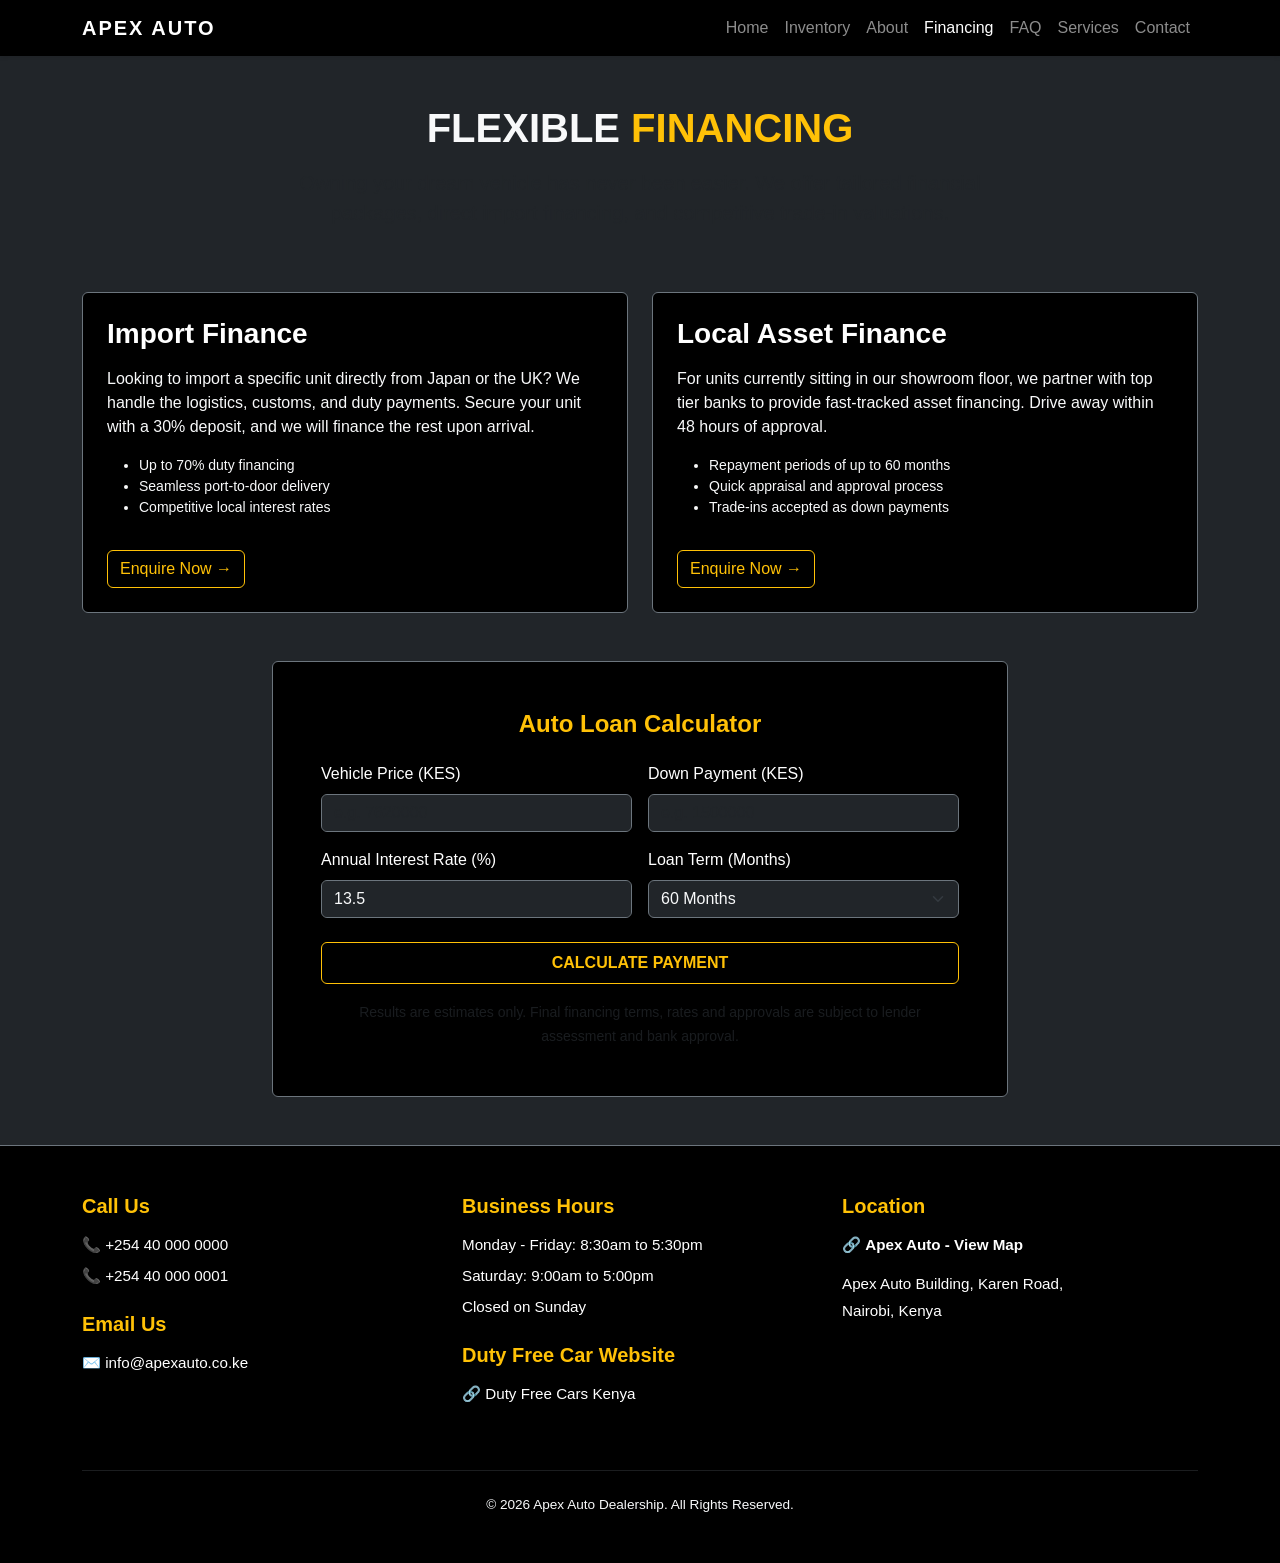
<file: financing.html>
<!DOCTYPE html>
<html lang="en">
<head>
    <meta charset="UTF-8">
    <meta name="viewport" content="width=device-width, initial-scale=1.0">
    <title>Financing | Apex Auto</title>
    
    <link href="https://cdn.jsdelivr.net/npm/bootstrap@5.3.0/dist/css/bootstrap.min.css" rel="stylesheet">
    <link rel="stylesheet" href="style.css">
</head>
<body class="bg-dark text-light">

    <nav class="navbar navbar-expand-lg navbar-dark bg-black shadow-sm">
        <div class="container">
            <a class="navbar-brand fw-bold text-uppercase tracking-wide" href="index.html">Apex Auto</a>
            
            <button class="navbar-toggler" type="button" data-bs-toggle="collapse" data-bs-target="#navbarNav" aria-controls="navbarNav" aria-expanded="false" aria-label="Toggle navigation">
                <span class="navbar-toggler-icon"></span>
            </button>
            
            <div class="collapse navbar-collapse" id="navbarNav">
                <ul class="navbar-nav ms-auto">
                    <li class="nav-item"><a class="nav-link" href="index.html">Home</a></li>
                    <li class="nav-item"><a class="nav-link" href="inventory.html">Inventory</a></li>
                    <li class="nav-item"><a class="nav-link" href="about.html">About</a></li>
                    <li class="nav-item"><a class="nav-link active" aria-current="page" href="financing.html">Financing</a></li>
                    <li class="nav-item"><a class="nav-link" href="faq.html">FAQ</a></li>
                    <li class="nav-item"><a class="nav-link" href="services.html">Services</a></li>
                    <li class="nav-item"><a class="nav-link" href="contact.html">Contact</a></li>
                </ul>
            </div>
        </div>
    </nav>

    <div class="container mt-5 mb-5">
        
        <div class="row text-center mb-5">
            <div class="col-12">
                <h1 class="text-uppercase fw-bold mb-3">Flexible <span class="text-warning">Financing</span></h1>
                <p class="text-muted lead mx-auto" style="max-width: 700px;">Owning your dream vehicle has never been easier. We offer tailored financial packages, direct import financing, and competitive trade-in valuations.</p>
            </div>
        </div>

        <div class="row g-4 mb-5">
            <div class="col-6">
                <div class="p-4 bg-black rounded h-100 border border-secondary">
                    <h3 class="fw-bold text-white mb-3">Import Finance</h3>

                    <p class="text-light">
                        Looking to import a specific unit directly from Japan or the UK? We handle the logistics, customs, and duty payments. Secure your unit with a 30% deposit, and we will finance the rest upon arrival.
                    </p>

                    <ul class="text-light small mt-3">
                        <li>Up to 70% duty financing</li>
                        <li>Seamless port-to-door delivery</li>
                        <li>Competitive local interest rates</li>
                    </ul>

                    <a href="contact.html" class="btn btn-outline-warning mt-3">
                        Enquire Now →
                    </a>
                </div>
            </div>
            
            <div class="col-6">
                <div class="p-4 bg-black rounded h-100 border border-secondary">
                    <h3 class="fw-bold text-white mb-3">Local Asset Finance</h3>

                    <p class="text-light">
                        For units currently sitting in our showroom floor, we partner with top tier banks to provide fast-tracked asset financing. Drive away within 48 hours of approval.
                    </p>

                    <ul class="text-light small mt-3">
                        <li>Repayment periods of up to 60 months</li>
                        <li>Quick appraisal and approval process</li>
                        <li>Trade-ins accepted as down payments</li>
                    </ul>

                    <a href="contact.html" class="btn btn-outline-warning mt-3">
                        Enquire Now →
                    </a>
                </div>
            </div>
        </div>
         <div class="row justify-content-center">
            <div class="col-md-8">
                <div class="card bg-black border-secondary">
                    <div class="card-body p-5">
                        <h4 class="text-warning mb-4 text-center fw-bold">Auto Loan Calculator</h4>

                        <form id="loanCalculator">
                            <div class="row g-3">
                                <div class="col-md-6">
                                    <label for="vehiclePrice" class="form-label text-white">Vehicle Price (KES)</label>
                                    <input type="number" class="form-control bg-dark text-light border-secondary" id="vehiclePrice" placeholder="e.g. 7620000" required>
                                </div>

                                <div class="col-md-6">
                                    <label for="downPayment" class="form-label text-white">Down Payment (KES)</label>
                                    <input type="number" class="form-control bg-dark text-light border-secondary" id="downPayment" placeholder="e.g. 1500000" required>
                                </div>

                                <div class="col-md-6">
                                    <label for="interestRate" class="form-label text-white">Annual Interest Rate (%)</label>
                                    <input type="number" step="0.1" class="form-control bg-dark text-light border-secondary" id="interestRate" value="13.5" required>
                                </div>

                                <div class="col-md-6">
                                    <label for="loanTerm" class="form-label text-white">Loan Term (Months)</label>
                                    <select class="form-select bg-dark text-light border-secondary" id="loanTerm">
                                        <option value="12">12 Months</option>
                                        <option value="24">24 Months</option>
                                        <option value="36">36 Months</option>
                                        <option value="48">48 Months</option>
                                        <option selected value="60">60 Months</option>
                                    </select>
                                </div>
                            </div>

                            <button type="submit" class="btn btn-outline-warning w-100 mt-4 py-2 fw-bold text-uppercase">
                                Calculate Payment
                            </button>
                        </form>

                        <div id="calculatorResult" class="mt-4 pt-4 border-top border-secondary text-center d-none">
                            <h5 class="text-white mb-2">Estimated Monthly Payment</h5>
                            <h2 class="text-warning fw-bold mb-0" id="monthlyPaymentResult">KES 0</h2>

                            <p class="text-muted mt-2 mb-0">
                                Total Interest Paid:
                                <span id="totalInterestResult" class="text-white">KES 0</span>
                            </p>
                        </div>

                        <div class="mt-3 text-center">
                            <small class="text-muted">
                                Results are estimates only. Final financing terms, rates and approvals are subject to lender assessment and bank approval.
                            </small>
                        </div>

                    </div>
                </div>
            </div>
        </div>
    </div> <footer class="bg-black text-light py-5 mt-5 border-top border-secondary">
        <div class="container">
            <div class="row g-4">
                
                <div class="col-lg-4">
                    <h5 class="text-warning fw-bold mb-3">Call Us</h5>
                    <ul class="list-unstyled text-white mb-4" style="font-size: 0.95rem;">
                        <li class="mb-2">📞 +254 40 000 0000</li>
                        <li class="mb-2">📞 +254 40 000 0001</li>
                    </ul>
                    
                    <h5 class="text-warning fw-bold mb-3">Email Us</h5>
                    <ul class="list-unstyled text-white" style="font-size: 0.95rem;">
                        <li>✉️ info@apexauto.co.ke</li>
                    </ul>
                </div>

                <div class="col-lg-4">
                    <h5 class="text-warning fw-bold mb-3">Business Hours</h5>
                    <ul class="list-unstyled text-white mb-4" style="font-size: 0.95rem;">
                        <li class="mb-2">Monday - Friday: 8:30am to 5:30pm</li>
                        <li class="mb-2">Saturday: 9:00am to 5:00pm</li>
                        <li class="mb-2">Closed on Sunday</li>
                    </ul>
                    
                    <h5 class="text-warning fw-bold mb-3">Duty Free Car Website</h5>
                    <ul class="list-unstyled text-white" style="font-size: 0.95rem;">
                        <li>🔗 <a href="#" class="text-white text-decoration-none">Duty Free Cars Kenya</a></li>
                    </ul>
                </div>

                <div class="col-lg-4">
                    <h5 class="text-warning fw-bold mb-3">Location</h5>
                    <ul class="list-unstyled text-white" style="font-size: 0.95rem;">
                        <li class="mb-3">🔗 <a href="#" class="text-white text-decoration-none fw-bold">Apex Auto - View Map</a></li>
                        <li class="mb-1">Apex Auto Building, Karen Road,</li>
                        <li>Nairobi, Kenya</li>
                    </ul>
                </div>

            </div>
            
            <hr class="border-secondary mt-5 mb-4">
            
            <div class="text-center text-light" style="font-size: 0.85rem;">
                &copy; 2026 Apex Auto Dealership. All Rights Reserved.
            </div>
        </div>
    </footer>

    <script src="https://cdn.jsdelivr.net/npm/bootstrap@5.3.0/dist/js/bootstrap.bundle.min.js"></script>
    <script>
    document.getElementById("loanCalculator").addEventListener("submit", function(e) {
        e.preventDefault();

        const vehiclePrice = parseFloat(document.getElementById("vehiclePrice").value);
        const downPayment = parseFloat(document.getElementById("downPayment").value);
        const annualRate = parseFloat(document.getElementById("interestRate").value);
        const months = parseInt(document.getElementById("loanTerm").value);

        const principal = vehiclePrice - downPayment;

        if (principal <= 0) {
            alert("Down payment must be less than the vehicle price.");
            return;
        }

        let monthlyPayment;

        // FIX: Handle 0% interest to prevent NaN errors (divide by zero)
        if (annualRate === 0) {
            monthlyPayment = principal / months;
        } else {
            const monthlyRate = annualRate / 100 / 12;
            monthlyPayment = 
                principal * (monthlyRate * Math.pow(1 + monthlyRate, months)) / 
                (Math.pow(1 + monthlyRate, months) - 1);
        }

        const totalPaid = monthlyPayment * months;
        const totalInterest = totalPaid - principal;

        document.getElementById("monthlyPaymentResult").textContent = 
            "KES " + monthlyPayment.toLocaleString(undefined, { 
                maximumFractionDigits: 0 
            });

        document.getElementById("totalInterestResult").textContent = 
            "KES " + totalInterest.toLocaleString(undefined, { 
                maximumFractionDigits: 0 
            });

        document.getElementById("calculatorResult").classList.remove("d-none");
    });
    </script>
</body>
</html>
</file>
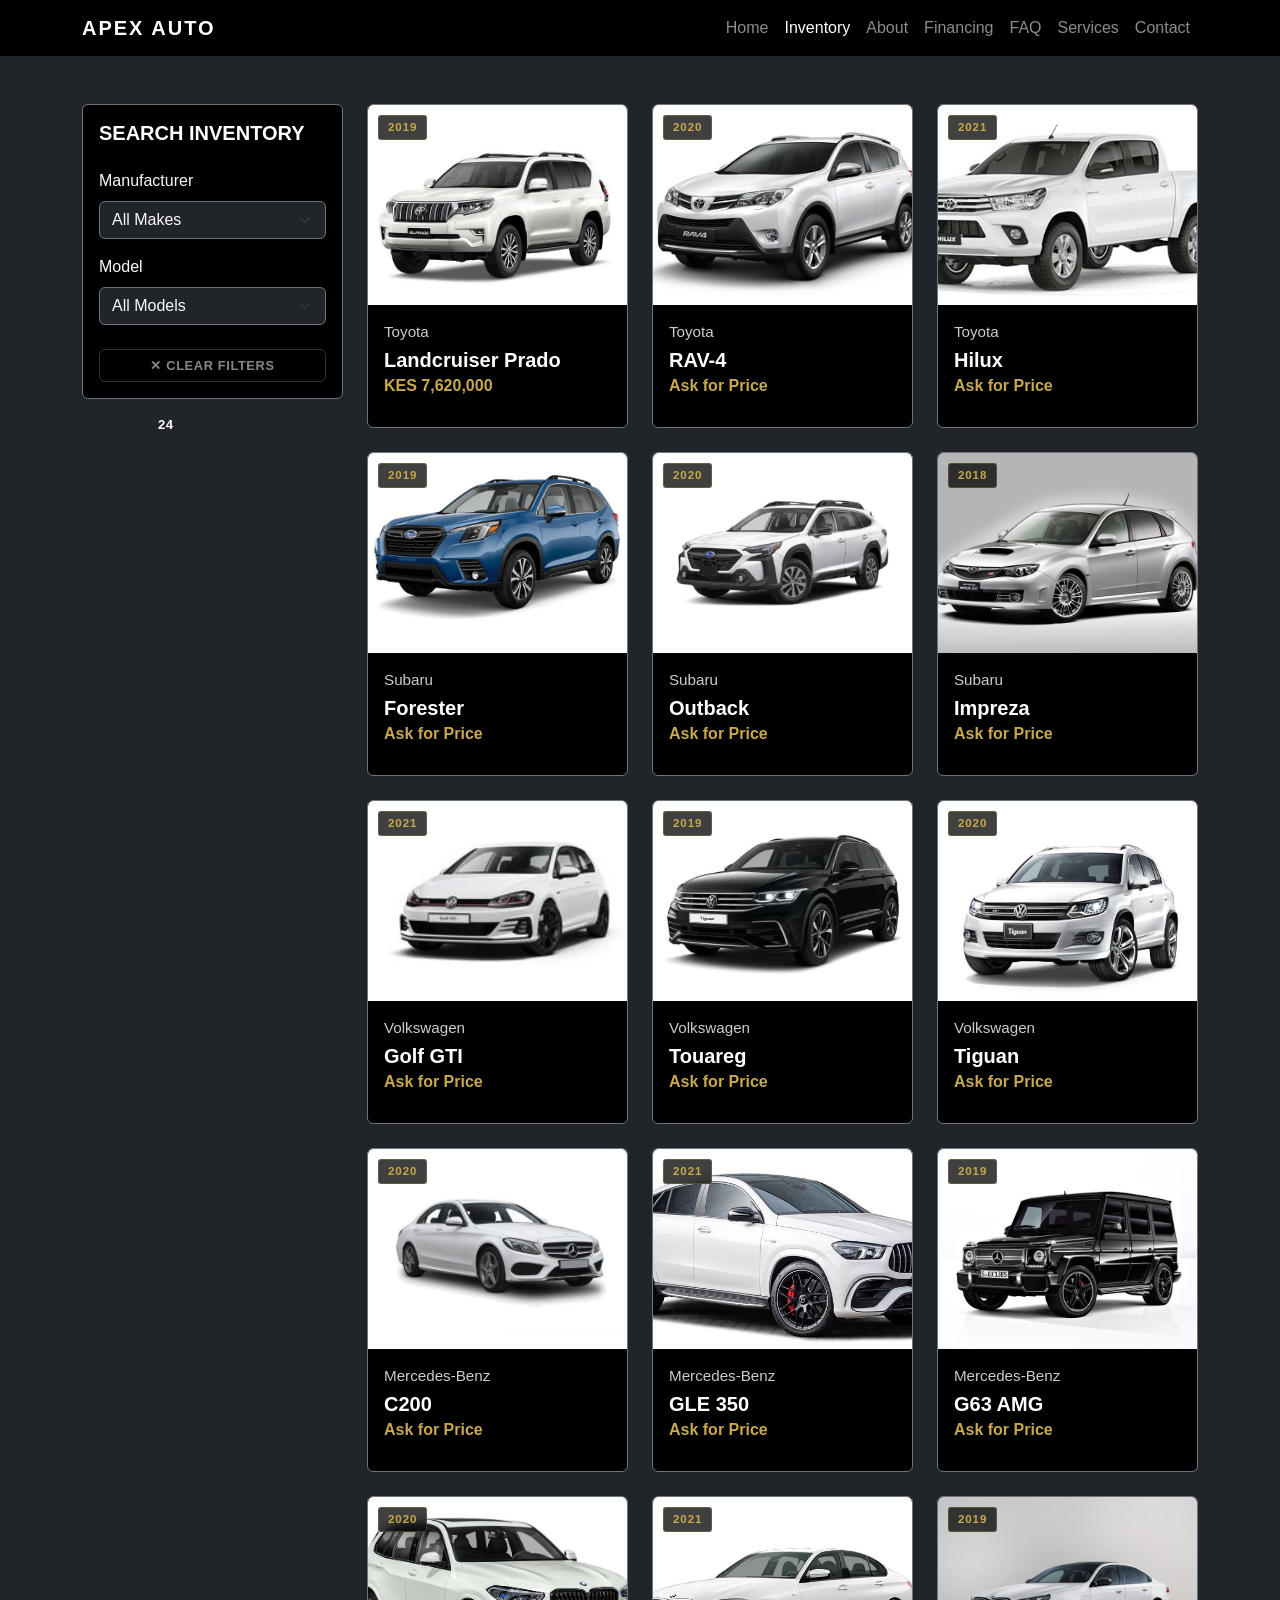
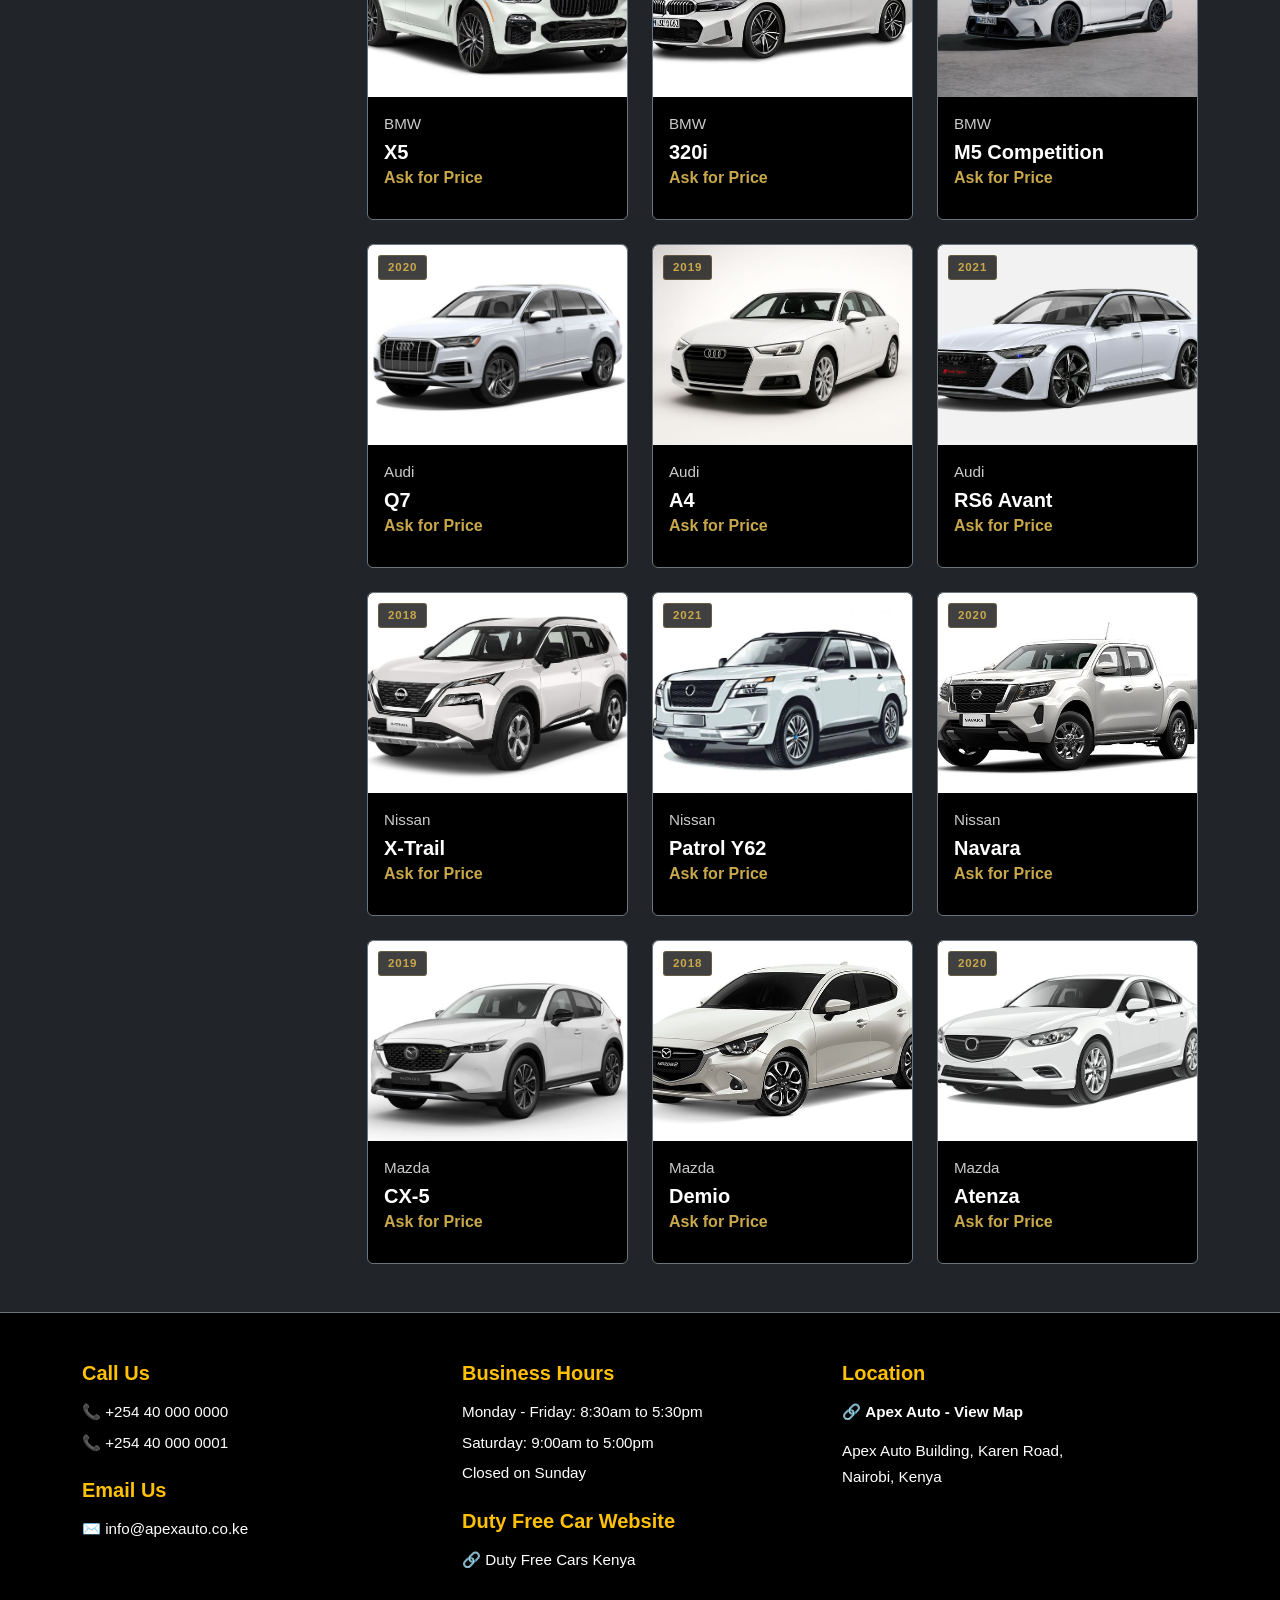
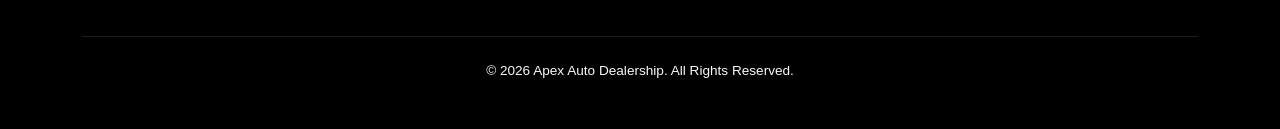
<file: inventory.html>
<!DOCTYPE html>
<html lang="en">
<head>
    <meta charset="UTF-8">
    <meta name="viewport" content="width=device-width, initial-scale=1.0">
    <title>Inventory | Apex Auto</title>
    
    <link href="https://cdn.jsdelivr.net/npm/bootstrap@5.3.0/dist/css/bootstrap.min.css" rel="stylesheet">
    <link rel="stylesheet" href="style.css">
    <style>
        .car-card .card {
            transition: transform 0.2s ease, border-color 0.2s ease, box-shadow 0.2s ease;
        }
        .car-card .card:hover {
            transform: translateY(-4px);
            border-color: #c9a84c !important;
            box-shadow: 0 0 18px rgba(201, 168, 76, 0.25);
        }
        .car-card .card-img-top {
            transition: transform 0.35s ease;
            overflow: hidden;
        }
        .car-card .card:hover .card-img-top {
            transform: scale(1.04);
        }
        .car-card .card {
            overflow: hidden;
        }
        @keyframes fadeInUp {
            from { opacity: 0; transform: translateY(14px); }
            to   { opacity: 1; transform: translateY(0); }
        }
        .car-card {
            animation: fadeInUp 0.35s ease both;
        }
        .year-badge {
            position: absolute;
            top: 10px;
            left: 10px;
            background: rgba(0,0,0,0.75);
            color: #c9a84c;
            font-size: 0.72rem;
            font-weight: 700;
            letter-spacing: 0.08em;
            padding: 3px 9px;
            border-radius: 3px;
            border: 1px solid #c9a84c44;
            backdrop-filter: blur(4px);
        }
        .card-img-wrapper {
            position: relative;
            overflow: hidden;
        }
        #resultsBar {
            font-size: 0.82rem;
            letter-spacing: 0.04em;
        }
        #emptyState {
            display: none;
            color: #666;
        }
        .form-select:focus, .form-control:focus {
            border-color: #c9a84c !important;
            box-shadow: 0 0 0 0.2rem rgba(201, 168, 76, 0.18) !important;
        }
        .btn-gold {
            background: #c9a84c;
            color: #000;
            font-weight: 700;
            letter-spacing: 0.08em;
            border: none;
        }
        .btn-gold:hover {
            background: #e0bf6a;
            color: #000;
        }
        .btn-clear {
            font-size: 0.8rem;
            color: #888;
            background: none;
            border: 1px solid #333;
            letter-spacing: 0.05em;
        }
        .btn-clear:hover {
            border-color: #c9a84c;
            color: #c9a84c;
        }
        .car-model-name {
            font-size: 0.95rem;
            color: #ccc;
            margin-bottom: 2px;
        }
        .car-price {
            color: #c9a84c !important;
        }
    </style>
</head>
<body class="bg-dark text-light">

    <!-- NAVIGATION BAR -->
    <nav class="navbar navbar-expand-lg navbar-dark bg-black shadow-sm">
        <div class="container">
            <a class="navbar-brand fw-bold text-uppercase tracking-wide" href="index.html">Apex Auto</a>
            <button class="navbar-toggler" type="button" data-bs-toggle="collapse" data-bs-target="#navbarNav">
                <span class="navbar-toggler-icon"></span>
            </button>
            <div class="collapse navbar-collapse" id="navbarNav">
                <ul class="navbar-nav ms-auto">
                    <li class="nav-item"><a class="nav-link" href="index.html">Home</a></li>
                    <li class="nav-item"><a class="nav-link active" href="inventory.html">Inventory</a></li>
                    <li class="nav-item"><a class="nav-link" href="about.html">About</a></li>
                    <li class="nav-item"><a class="nav-link" href="financing.html">Financing</a></li>
                    <li class="nav-item"><a class="nav-link" href="faq.html">FAQ</a></li>
                    <li class="nav-item"><a class="nav-link" href="services.html">Services</a></li>
                    <li class="nav-item"><a class="nav-link" href="contact.html">Contact</a></li>
                </ul>
            </div>
        </div>
    </nav>

    <!-- INVENTORY SECTION -->
    <div class="container mt-5 mb-5">
        <div class="row">

            <!-- FILTER SIDEBAR -->
            <div class="col-lg-3 mb-4">
                <div class="card bg-black border-secondary">
                    <div class="card-body">
                        <h5 class="card-title text-uppercase fw-bold text-white mb-4">Search Inventory</h5>

                        <div class="mb-3">
                            <label for="makeFilter" class="form-label text-light">Manufacturer</label>
                            <select class="form-select bg-dark text-light border-secondary" id="makeFilter">
                                <option value="all">All Makes</option>
                                <option value="Toyota">Toyota</option>
                                <option value="Subaru">Subaru</option>
                                <option value="Volkswagen">Volkswagen</option>
                                <option value="Mercedes-Benz">Mercedes-Benz</option>
                                <option value="BMW">BMW</option>
                                <option value="Audi">Audi</option>
                                <option value="Nissan">Nissan</option>
                                <option value="Mazda">Mazda</option>
                            </select>
                        </div>

                        <div class="mb-3" id="modelFilterWrapper">
                            <label for="modelFilter" class="form-label text-light">Model</label>
                            <select class="form-select bg-dark text-light border-secondary" id="modelFilter">
                                <option value="all">All Models</option>
                            </select>
                        </div>

                        <button type="button" class="btn btn-clear w-100 mt-2 text-uppercase fw-bold" id="clearFilters">
                            ✕ Clear Filters
                        </button>
                    </div>
                </div>

                <div id="resultsBar" class="mt-3 text-muted text-uppercase px-1">
                    Showing <span id="resultCount" class="text-white fw-bold">24</span> vehicles
                </div>
            </div>

            <!-- CAR GRID -->
            <div class="col-lg-9">
                <div class="row g-4" id="inventoryGrid">

                    <!-- TOYOTA -->
                    <div class="col-md-6 col-xl-4 car-card" data-make="Toyota" data-model="Landcruiser Prado">
                        <div class="card bg-black border-secondary h-100">
                            <div class="card-img-wrapper">
                                <img src="images/Toyota Prado.jpeg" class="card-img-top" alt="Toyota Landcruiser Prado" style="height:200px;object-fit:cover;background:#222;">
                                <span class="year-badge">2019</span>
                            </div>
                            <div class="card-body">
                                <p class="car-model-name mb-1">Toyota</p>
                                <h5 class="card-title fw-bold text-white mb-1">Landcruiser Prado</h5>
                                <h6 class="car-price fw-bold mb-3">KES 7,620,000</h6>
                            </div>
                        </div>
                    </div>
                    <div class="col-md-6 col-xl-4 car-card" data-make="Toyota" data-model="RAV-4">
                        <div class="card bg-black border-secondary h-100">
                            <div class="card-img-wrapper">
                                <img src="images/Rav4 White.jpeg" class="card-img-top" alt="Toyota RAV-4" style="height:200px;object-fit:cover;background:#222;">
                                <span class="year-badge">2020</span>
                            </div>
                            <div class="card-body">
                                <p class="car-model-name mb-1">Toyota</p>
                                <h5 class="card-title fw-bold text-white mb-1">RAV-4</h5>
                                <h6 class="car-price fw-bold mb-3">Ask for Price</h6>
                            </div>
                        </div>
                    </div>
                    <div class="col-md-6 col-xl-4 car-card" data-make="Toyota" data-model="Hilux">
                        <div class="card bg-black border-secondary h-100">
                            <div class="card-img-wrapper">
                                <img src="images/Hilux.jpeg" class="card-img-top" alt="Toyota Hilux" style="height:200px;object-fit:cover;background:#222;">
                                <span class="year-badge">2021</span>
                            </div>
                            <div class="card-body">
                                <p class="car-model-name mb-1">Toyota</p>
                                <h5 class="card-title fw-bold text-white mb-1">Hilux</h5>
                                <h6 class="car-price fw-bold mb-3">Ask for Price</h6>
                            </div>
                        </div>
                    </div>

                    <!-- SUBARU -->
                    <div class="col-md-6 col-xl-4 car-card" data-make="Subaru" data-model="Forester">
                        <div class="card bg-black border-secondary h-100">
                            <div class="card-img-wrapper">
                                <img src="images/Subaru Forester.jpeg" class="card-img-top" alt="Subaru Forester" style="height:200px;object-fit:cover;background:#222;">
                                <span class="year-badge">2019</span>
                            </div>
                            <div class="card-body">
                                <p class="car-model-name mb-1">Subaru</p>
                                <h5 class="card-title fw-bold text-white mb-1">Forester</h5>
                                <h6 class="car-price fw-bold mb-3">Ask for Price</h6>
                            </div>
                        </div>
                    </div>
                    <div class="col-md-6 col-xl-4 car-card" data-make="Subaru" data-model="Outback">
                        <div class="card bg-black border-secondary h-100">
                            <div class="card-img-wrapper">
                                <img src="images/Subaru Outback.jpeg" class="card-img-top" alt="Subaru Outback" style="height:200px;object-fit:cover;background:#222;">
                                <span class="year-badge">2020</span>
                            </div>
                            <div class="card-body">
                                <p class="car-model-name mb-1">Subaru</p>
                                <h5 class="card-title fw-bold text-white mb-1">Outback</h5>
                                <h6 class="car-price fw-bold mb-3">Ask for Price</h6>
                            </div>
                        </div>
                    </div>
                    <div class="col-md-6 col-xl-4 car-card" data-make="Subaru" data-model="Impreza">
                        <div class="card bg-black border-secondary h-100">
                            <div class="card-img-wrapper">
                                <img src="images/Subaru Impreza WRX STi.jpeg" class="card-img-top" alt="Subaru Impreza" style="height:200px;object-fit:cover;background:#222;">
                                <span class="year-badge">2018</span>
                            </div>
                            <div class="card-body">
                                <p class="car-model-name mb-1">Subaru</p>
                                <h5 class="card-title fw-bold text-white mb-1">Impreza</h5>
                                <h6 class="car-price fw-bold mb-3">Ask for Price</h6>
                            </div>
                        </div>
                    </div>

                    <!-- VOLKSWAGEN -->
                    <div class="col-md-6 col-xl-4 car-card" data-make="Volkswagen" data-model="Golf GTI">
                        <div class="card bg-black border-secondary h-100">
                            <div class="card-img-wrapper">
                                <img src="images/2018 Volkswagen Golf GTI Original brings three___.jpeg" class="card-img-top" alt="Volkswagen Golf GTI" style="height:200px;object-fit:cover;background:#222;">
                                <span class="year-badge">2021</span>
                            </div>
                            <div class="card-body">
                                <p class="car-model-name mb-1">Volkswagen</p>
                                <h5 class="card-title fw-bold text-white mb-1">Golf GTI</h5>
                                <h6 class="car-price fw-bold mb-3">Ask for Price</h6>
                            </div>
                        </div>
                    </div>
                    <div class="col-md-6 col-xl-4 car-card" data-make="Volkswagen" data-model="Touareg">
                        <div class="card bg-black border-secondary h-100">
                            <div class="card-img-wrapper">
                                <img src="images/Touareg.jpeg" class="card-img-top" alt="Volkswagen Touareg" style="height:200px;object-fit:cover;background:#222;">
                                <span class="year-badge">2019</span>
                            </div>
                            <div class="card-body">
                                <p class="car-model-name mb-1">Volkswagen</p>
                                <h5 class="card-title fw-bold text-white mb-1">Touareg</h5>
                                <h6 class="car-price fw-bold mb-3">Ask for Price</h6>
                            </div>
                        </div>
                    </div>
                    <div class="col-md-6 col-xl-4 car-card" data-make="Volkswagen" data-model="Tiguan">
                        <div class="card bg-black border-secondary h-100">
                            <div class="card-img-wrapper">
                                <img src="images/2012 Volkswagen Tiguan R-Line.jpeg" class="card-img-top" alt="Volkswagen Tiguan" style="height:200px;object-fit:cover;background:#222;">
                                <span class="year-badge">2020</span>
                            </div>
                            <div class="card-body">
                                <p class="car-model-name mb-1">Volkswagen</p>
                                <h5 class="card-title fw-bold text-white mb-1">Tiguan</h5>
                                <h6 class="car-price fw-bold mb-3">Ask for Price</h6>
                            </div>
                        </div>
                    </div>

                    <!-- MERCEDES-BENZ -->
                    <div class="col-md-6 col-xl-4 car-card" data-make="Mercedes-Benz" data-model="C200">
                        <div class="card bg-black border-secondary h-100">
                            <div class="card-img-wrapper">
                                <img src="images/C200.jpeg" class="card-img-top" alt="Mercedes-Benz C200" style="height:200px;object-fit:cover;background:#222;">
                                <span class="year-badge">2020</span>
                            </div>
                            <div class="card-body">
                                <p class="car-model-name mb-1">Mercedes-Benz</p>
                                <h5 class="card-title fw-bold text-white mb-1">C200</h5>
                                <h6 class="car-price fw-bold mb-3">Ask for Price</h6>
                            </div>
                        </div>
                    </div>
                    <div class="col-md-6 col-xl-4 car-card" data-make="Mercedes-Benz" data-model="GLE 350">
                        <div class="card bg-black border-secondary h-100">
                            <div class="card-img-wrapper">
                                <img src="images/GLE 350.jpeg" class="card-img-top" alt="Mercedes-Benz GLE 350" style="height:200px;object-fit:cover;background:#222;">
                                <span class="year-badge">2021</span>
                            </div>
                            <div class="card-body">
                                <p class="car-model-name mb-1">Mercedes-Benz</p>
                                <h5 class="card-title fw-bold text-white mb-1">GLE 350</h5>
                                <h6 class="car-price fw-bold mb-3">Ask for Price</h6>
                            </div>
                        </div>
                    </div>
                    <div class="col-md-6 col-xl-4 car-card" data-make="Mercedes-Benz" data-model="G63 AMG">
                        <div class="card bg-black border-secondary h-100">
                            <div class="card-img-wrapper">
                                <img src="images/Mercedes G-Class AMG.jpeg" class="card-img-top" alt="Mercedes-Benz G63 AMG" style="height:200px;object-fit:cover;background:#222;">
                                <span class="year-badge">2019</span>
                            </div>
                            <div class="card-body">
                                <p class="car-model-name mb-1">Mercedes-Benz</p>
                                <h5 class="card-title fw-bold text-white mb-1">G63 AMG</h5>
                                <h6 class="car-price fw-bold mb-3">Ask for Price</h6>
                            </div>
                        </div>
                    </div>

                    <!-- BMW -->
                    <div class="col-md-6 col-xl-4 car-card" data-make="BMW" data-model="X5">
                        <div class="card bg-black border-secondary h-100">
                            <div class="card-img-wrapper">
                                <img src="images/2020 BMW X5.jpeg" class="card-img-top" alt="BMW X5" style="height:200px;object-fit:cover;background:#222;">
                                <span class="year-badge">2020</span>
                            </div>
                            <div class="card-body">
                                <p class="car-model-name mb-1">BMW</p>
                                <h5 class="card-title fw-bold text-white mb-1">X5</h5>
                                <h6 class="car-price fw-bold mb-3">Ask for Price</h6>
                            </div>
                        </div>
                    </div>
                    <div class="col-md-6 col-xl-4 car-card" data-make="BMW" data-model="320i">
                        <div class="card bg-black border-secondary h-100">
                            <div class="card-img-wrapper">
                                <img src="images/320i.jpeg" class="card-img-top" alt="BMW 320i" style="height:200px;object-fit:cover;background:#222;">
                                <span class="year-badge">2021</span>
                            </div>
                            <div class="card-body">
                                <p class="car-model-name mb-1">BMW</p>
                                <h5 class="card-title fw-bold text-white mb-1">320i</h5>
                                <h6 class="car-price fw-bold mb-3">Ask for Price</h6>
                            </div>
                        </div>
                    </div>
                    <div class="col-md-6 col-xl-4 car-card" data-make="BMW" data-model="M5 Competition">
                        <div class="card bg-black border-secondary h-100">
                            <div class="card-img-wrapper">
                                <img src="images/BMW M5 G90.jpeg" class="card-img-top" alt="BMW M5 Competition" style="height:200px;object-fit:cover;background:#222;">
                                <span class="year-badge">2019</span>
                            </div>
                            <div class="card-body">
                                <p class="car-model-name mb-1">BMW</p>
                                <h5 class="card-title fw-bold text-white mb-1">M5 Competition</h5>
                                <h6 class="car-price fw-bold mb-3">Ask for Price</h6>
                            </div>
                        </div>
                    </div>

                    <!-- AUDI -->
                    <div class="col-md-6 col-xl-4 car-card" data-make="Audi" data-model="Q7">
                        <div class="card bg-black border-secondary h-100">
                            <div class="card-img-wrapper">
                                <img src="images/Q7.jpeg" class="card-img-top" alt="Audi Q7" style="height:200px;object-fit:cover;background:#222;">
                                <span class="year-badge">2020</span>
                            </div>
                            <div class="card-body">
                                <p class="car-model-name mb-1">Audi</p>
                                <h5 class="card-title fw-bold text-white mb-1">Q7</h5>
                                <h6 class="car-price fw-bold mb-3">Ask for Price</h6>
                            </div>
                        </div>
                    </div>
                    <div class="col-md-6 col-xl-4 car-card" data-make="Audi" data-model="A4">
                        <div class="card bg-black border-secondary h-100">
                            <div class="card-img-wrapper">
                                <img src="images/Audi A4.jpeg" class="card-img-top" alt="Audi A4" style="height:200px;object-fit:cover;background:#222;">
                                <span class="year-badge">2019</span>
                            </div>
                            <div class="card-body">
                                <p class="car-model-name mb-1">Audi</p>
                                <h5 class="card-title fw-bold text-white mb-1">A4</h5>
                                <h6 class="car-price fw-bold mb-3">Ask for Price</h6>
                            </div>
                        </div>
                    </div>
                    <div class="col-md-6 col-xl-4 car-card" data-make="Audi" data-model="RS6 Avant">
                        <div class="card bg-black border-secondary h-100">
                            <div class="card-img-wrapper">
                                <img src="images/RS6 Avant.jpeg" class="card-img-top" alt="Audi RS6 Avant" style="height:200px;object-fit:cover;background:#222;">
                                <span class="year-badge">2021</span>
                            </div>
                            <div class="card-body">
                                <p class="car-model-name mb-1">Audi</p>
                                <h5 class="card-title fw-bold text-white mb-1">RS6 Avant</h5>
                                <h6 class="car-price fw-bold mb-3">Ask for Price</h6>
                            </div>
                        </div>
                    </div>

                    <!-- NISSAN -->
                    <div class="col-md-6 col-xl-4 car-card" data-make="Nissan" data-model="X-Trail">
                        <div class="card bg-black border-secondary h-100">
                            <div class="card-img-wrapper">
                                <img src="images/Nissan X trail 2021.jpeg" class="card-img-top" alt="Nissan X-Trail" style="height:200px;object-fit:cover;background:#222;">
                                <span class="year-badge">2018</span>
                            </div>
                            <div class="card-body">
                                <p class="car-model-name mb-1">Nissan</p>
                                <h5 class="card-title fw-bold text-white mb-1">X-Trail</h5>
                                <h6 class="car-price fw-bold mb-3">Ask for Price</h6>
                            </div>
                        </div>
                    </div>
                    <div class="col-md-6 col-xl-4 car-card" data-make="Nissan" data-model="Patrol Y62">
                        <div class="card bg-black border-secondary h-100">
                            <div class="card-img-wrapper">
                                <img src="images/Patrol Y62.jpeg" class="card-img-top" alt="Nissan Patrol Y62" style="height:200px;object-fit:cover;background:#222;">
                                <span class="year-badge">2021</span>
                            </div>
                            <div class="card-body">
                                <p class="car-model-name mb-1">Nissan</p>
                                <h5 class="card-title fw-bold text-white mb-1">Patrol Y62</h5>
                                <h6 class="car-price fw-bold mb-3">Ask for Price</h6>
                            </div>
                        </div>
                    </div>
                    <div class="col-md-6 col-xl-4 car-card" data-make="Nissan" data-model="Navara">
                        <div class="card bg-black border-secondary h-100">
                            <div class="card-img-wrapper">
                                <img src="images/New NISSAN NAVARA PRO-4X _ PRO-2X _ ทน พร้อม ลุย.jpeg" class="card-img-top" alt="Nissan Navara" style="height:200px;object-fit:cover;background:#222;">
                                <span class="year-badge">2020</span>
                            </div>
                            <div class="card-body">
                                <p class="car-model-name mb-1">Nissan</p>
                                <h5 class="card-title fw-bold text-white mb-1">Navara</h5>
                                <h6 class="car-price fw-bold mb-3">Ask for Price</h6>
                            </div>
                        </div>
                    </div>

                    <!-- MAZDA -->
                    <div class="col-md-6 col-xl-4 car-card" data-make="Mazda" data-model="CX-5">
                        <div class="card bg-black border-secondary h-100">
                            <div class="card-img-wrapper">
                                <img src="images/Mazda CX-5 2024_ Latest Price and Specs in Indonesia - autoini.jpeg" class="card-img-top" alt="Mazda CX-5" style="height:200px;object-fit:cover;background:#222;">
                                <span class="year-badge">2019</span>
                            </div>
                            <div class="card-body">
                                <p class="car-model-name mb-1">Mazda</p>
                                <h5 class="card-title fw-bold text-white mb-1">CX-5</h5>
                                <h6 class="car-price fw-bold mb-3">Ask for Price</h6>
                            </div>
                        </div>
                    </div>
                    <div class="col-md-6 col-xl-4 car-card" data-make="Mazda" data-model="Demio">
                        <div class="card bg-black border-secondary h-100">
                            <div class="card-img-wrapper">
                                <img src="images/Mazda 2 1_5(75) S.jpeg" class="card-img-top" alt="Mazda Demio" style="height:200px;object-fit:cover;background:#222;">
                                <span class="year-badge">2018</span>
                            </div>
                            <div class="card-body">
                                <p class="car-model-name mb-1">Mazda</p>
                                <h5 class="card-title fw-bold text-white mb-1">Demio</h5>
                                <h6 class="car-price fw-bold mb-3">Ask for Price</h6>
                            </div>
                        </div>
                    </div>
                    <div class="col-md-6 col-xl-4 car-card" data-make="Mazda" data-model="Atenza">
                        <div class="card bg-black border-secondary h-100">
                            <div class="card-img-wrapper">
                                <img src="images/Mazda 6_Atenza Sedan 3rd Generation Car Window Shades (GJ1_GL; 2012-Present).jpeg" class="card-img-top" alt="Mazda Atenza" style="height:200px;object-fit:cover;background:#222;">
                                <span class="year-badge">2020</span>
                            </div>
                            <div class="card-body">
                                <p class="car-model-name mb-1">Mazda</p>
                                <h5 class="card-title fw-bold text-white mb-1">Atenza</h5>
                                <h6 class="car-price fw-bold mb-3">Ask for Price</h6>
                            </div>
                        </div>
                    </div>

                </div>

                <!-- EMPTY STATE -->
                <div id="emptyState" class="text-center py-5">
                    <div style="font-size:3rem;">🚗</div>
                    <h5 class="text-muted mt-3">No vehicles match your search.</h5>
                    <p class="text-muted" style="font-size:0.88rem;">Try selecting a different make or model.</p>
                    <button class="btn btn-gold mt-2 px-4" onclick="clearFilters()">Clear Filters</button>
                </div>

            </div>
        </div>
    </div>

    <!-- FOOTER -->
    <footer class="bg-black text-light py-5 mt-5 border-top border-secondary">
        <div class="container">
            <div class="row g-4">
                <div class="col-lg-4">
                    <h5 class="text-warning fw-bold mb-3">Call Us</h5>
                    <ul class="list-unstyled text-white mb-4" style="font-size:0.95rem;">
                        <li class="mb-2">📞 +254 40 000 0000</li>
                        <li class="mb-2">📞 +254 40 000 0001</li>
                    </ul>
                    <h5 class="text-warning fw-bold mb-3">Email Us</h5>
                    <ul class="list-unstyled text-white" style="font-size:0.95rem;">
                        <li>✉️ info@apexauto.co.ke</li>
                    </ul>
                </div>
                <div class="col-lg-4">
                    <h5 class="text-warning fw-bold mb-3">Business Hours</h5>
                    <ul class="list-unstyled text-white mb-4" style="font-size:0.95rem;">
                        <li class="mb-2">Monday - Friday: 8:30am to 5:30pm</li>
                        <li class="mb-2">Saturday: 9:00am to 5:00pm</li>
                        <li class="mb-2">Closed on Sunday</li>
                    </ul>
                    <h5 class="text-warning fw-bold mb-3">Duty Free Car Website</h5>
                    <ul class="list-unstyled text-white" style="font-size:0.95rem;">
                        <li>🔗 <a href="#" class="text-white text-decoration-none">Duty Free Cars Kenya</a></li>
                    </ul>
                </div>
                <div class="col-lg-4">
                    <h5 class="text-warning fw-bold mb-3">Location</h5>
                    <ul class="list-unstyled text-white" style="font-size:0.95rem;">
                        <li class="mb-3">🔗 <a href="#" class="text-white text-decoration-none fw-bold">Apex Auto - View Map</a></li>
                        <li class="mb-1">Apex Auto Building, Karen Road,</li>
                        <li>Nairobi, Kenya</li>
                    </ul>
                </div>
            </div>
            <hr class="border-secondary mt-5 mb-4">
            <div class="text-center text-light" style="font-size:0.85rem;">&copy; 2026 Apex Auto Dealership. All Rights Reserved.</div>
        </div>
    </footer>

    <script src="https://cdn.jsdelivr.net/npm/bootstrap@5.3.0/dist/js/bootstrap.bundle.min.js"></script>

    <script>
        const makeFilter  = document.getElementById('makeFilter');
        const modelFilter = document.getElementById('modelFilter');
        const cards       = document.querySelectorAll('.car-card');
        const resultCount = document.getElementById('resultCount');
        const emptyState  = document.getElementById('emptyState');
        const grid        = document.getElementById('inventoryGrid');

        // Build model map from cards
        const modelsByMake = {};
        cards.forEach(card => {
            const make  = card.dataset.make;
            const model = card.dataset.model;
            if (!modelsByMake[make]) modelsByMake[make] = [];
            if (!modelsByMake[make].includes(model)) modelsByMake[make].push(model);
        });

        function populateModels(make) {
            modelFilter.innerHTML = '<option value="all">All Models</option>';
            if (make !== 'all' && modelsByMake[make]) {
                modelsByMake[make].forEach(m => {
                    const opt = document.createElement('option');
                    opt.value = m;
                    opt.textContent = m;
                    modelFilter.appendChild(opt);
                });
            }
        }

        function applyFilters() {
            const selectedMake  = makeFilter.value;
            const selectedModel = modelFilter.value;
            let visible = 0;

            cards.forEach((card, i) => {
                const makeMatch  = selectedMake  === 'all' || card.dataset.make  === selectedMake;
                const modelMatch = selectedModel === 'all' || card.dataset.model === selectedModel;
                const show = makeMatch && modelMatch;
                card.style.display = show ? '' : 'none';
                if (show) {
                    visible++;
                    card.style.animation = 'none';
                    card.offsetHeight;
                    card.style.animation = `fadeInUp 0.3s ease ${(visible - 1) * 0.04}s both`;
                }
            });

            resultCount.textContent = visible;
            emptyState.style.display = visible === 0 ? 'block' : 'none';
            grid.style.display       = visible === 0 ? 'none'  : '';
        }

        function clearFilters() {
            makeFilter.value  = 'all';
            modelFilter.value = 'all';
            populateModels('all');
            applyFilters();
        }

        makeFilter.addEventListener('change', () => {
            populateModels(makeFilter.value);
            applyFilters();
        });

        modelFilter.addEventListener('change', applyFilters);
        document.getElementById('clearFilters').addEventListener('click', clearFilters);

        // ── URL deep-link: reads ?make=Toyota from homepage brand cards ──
        const urlParams    = new URLSearchParams(window.location.search);
        const makeFromURL  = urlParams.get('make');
        if (makeFromURL && makeFilter.querySelector(`option[value="${makeFromURL}"]`)) {
            makeFilter.value = makeFromURL;
            populateModels(makeFromURL);
        }

        // Init — runs after URL param is applied
        applyFilters();
    </script>
</body>
</html>
</file>
<file: style.css>
body {
    
    background-color: #121212 !important; 
    font-family: 'Helvetica Neue', Arial, sans-serif;
}

.navbar-brand {
    letter-spacing: 2px;
}

.nav-link:hover {
    color: #f39c12 !important; /* A luxury gold/orange accent color */
    transition: color 0.3s ease-in-out;
}
</file>
